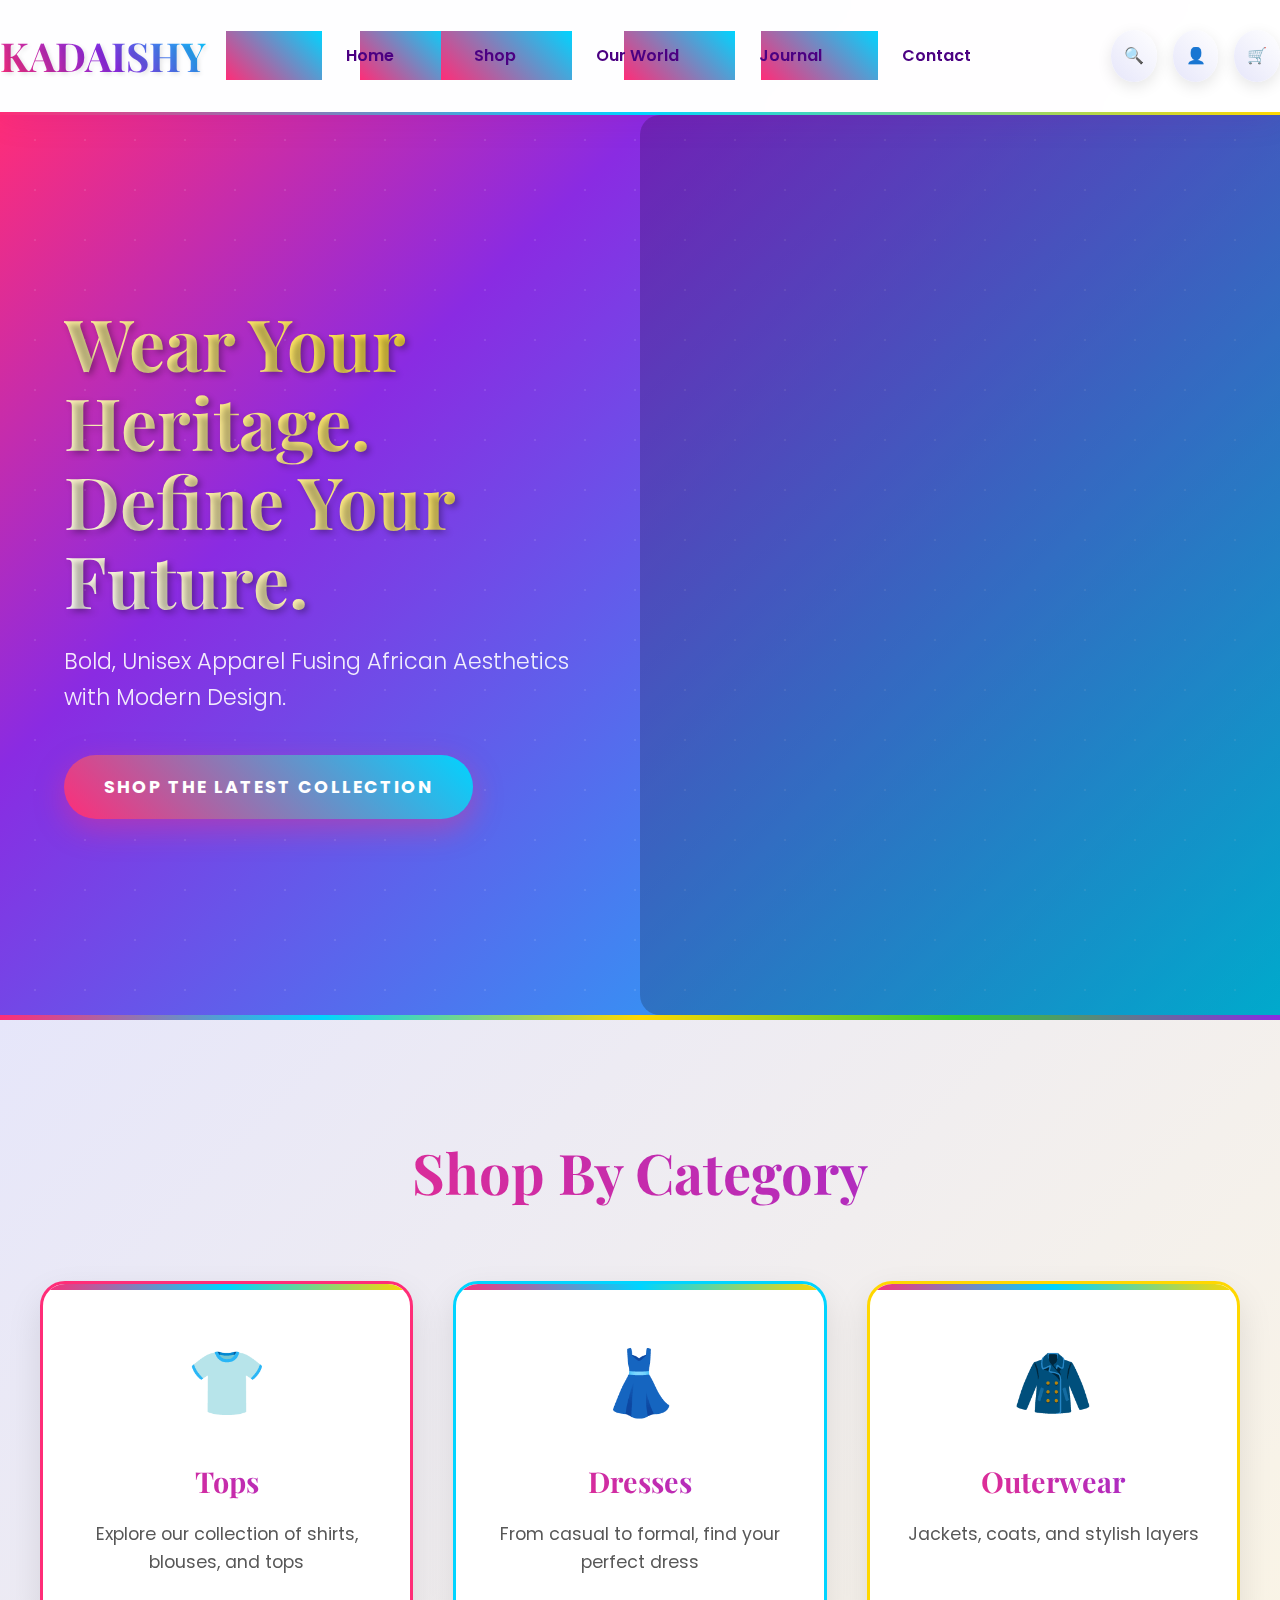
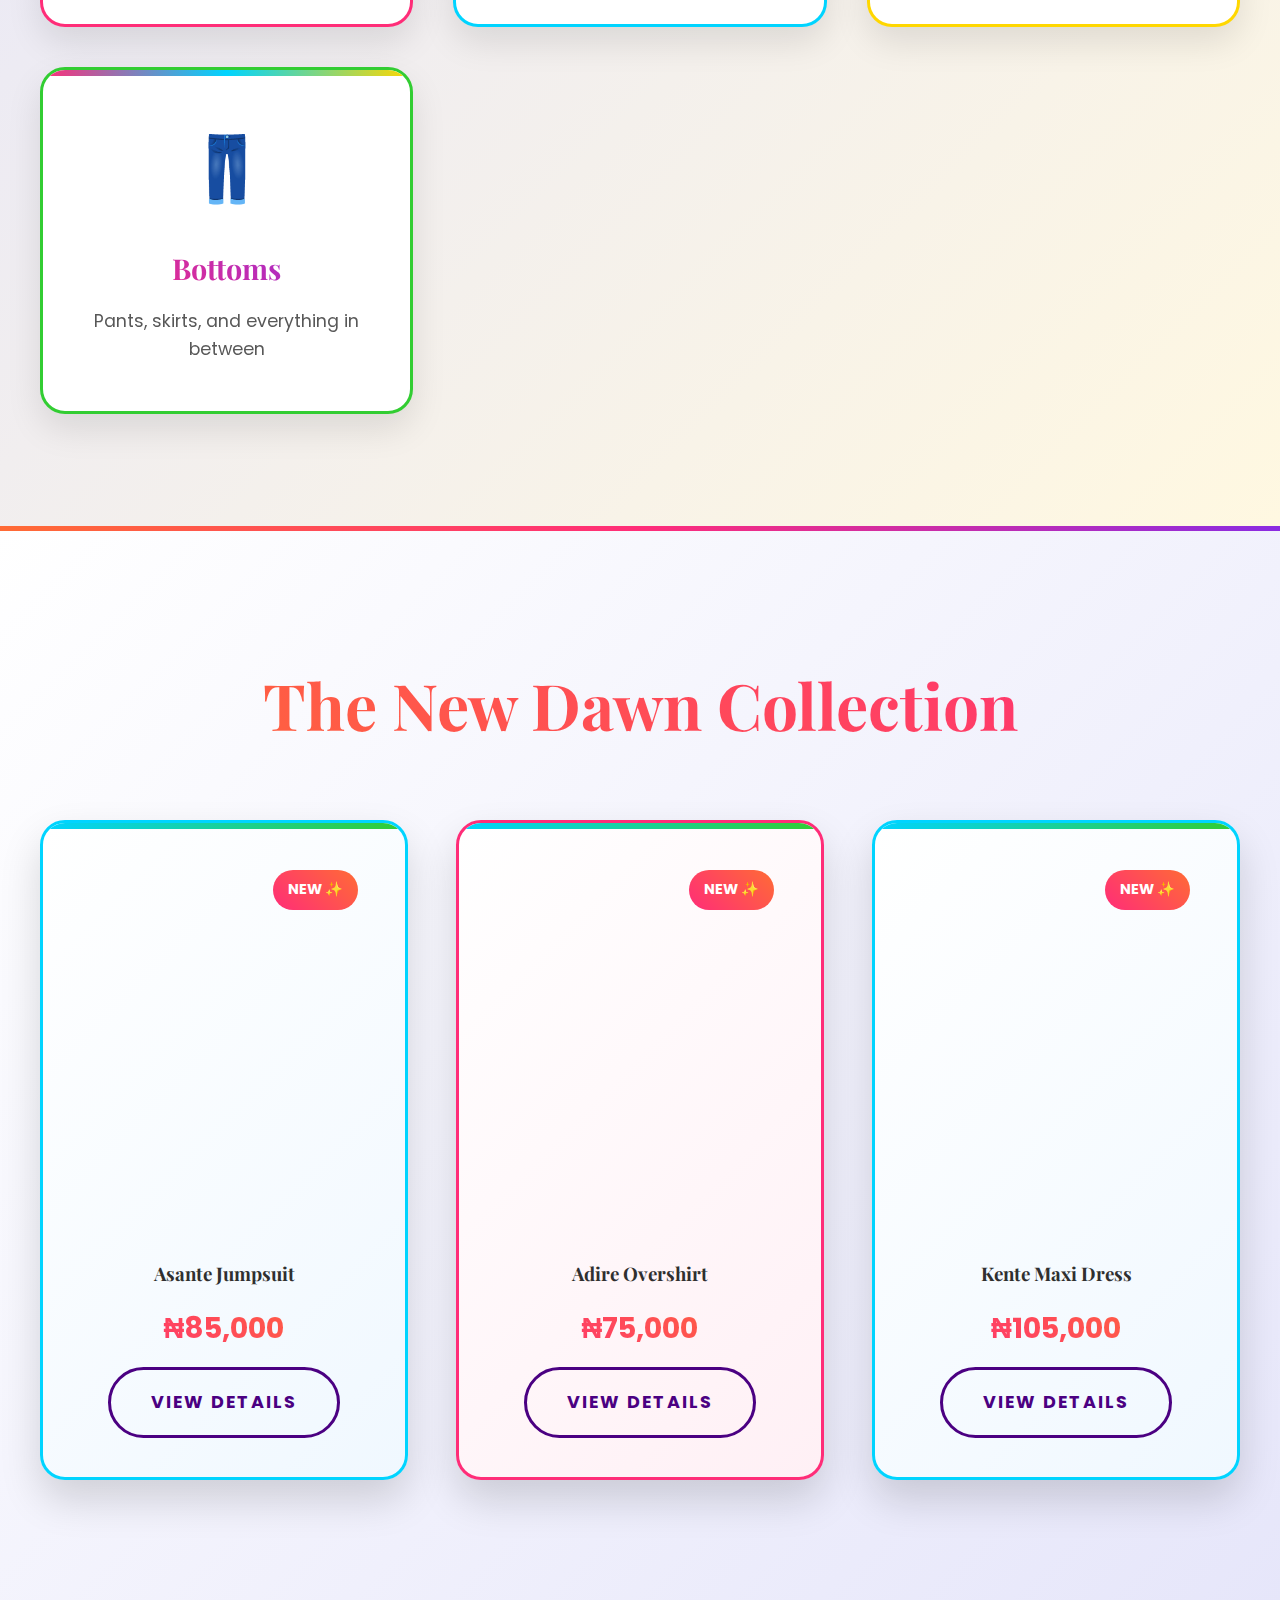
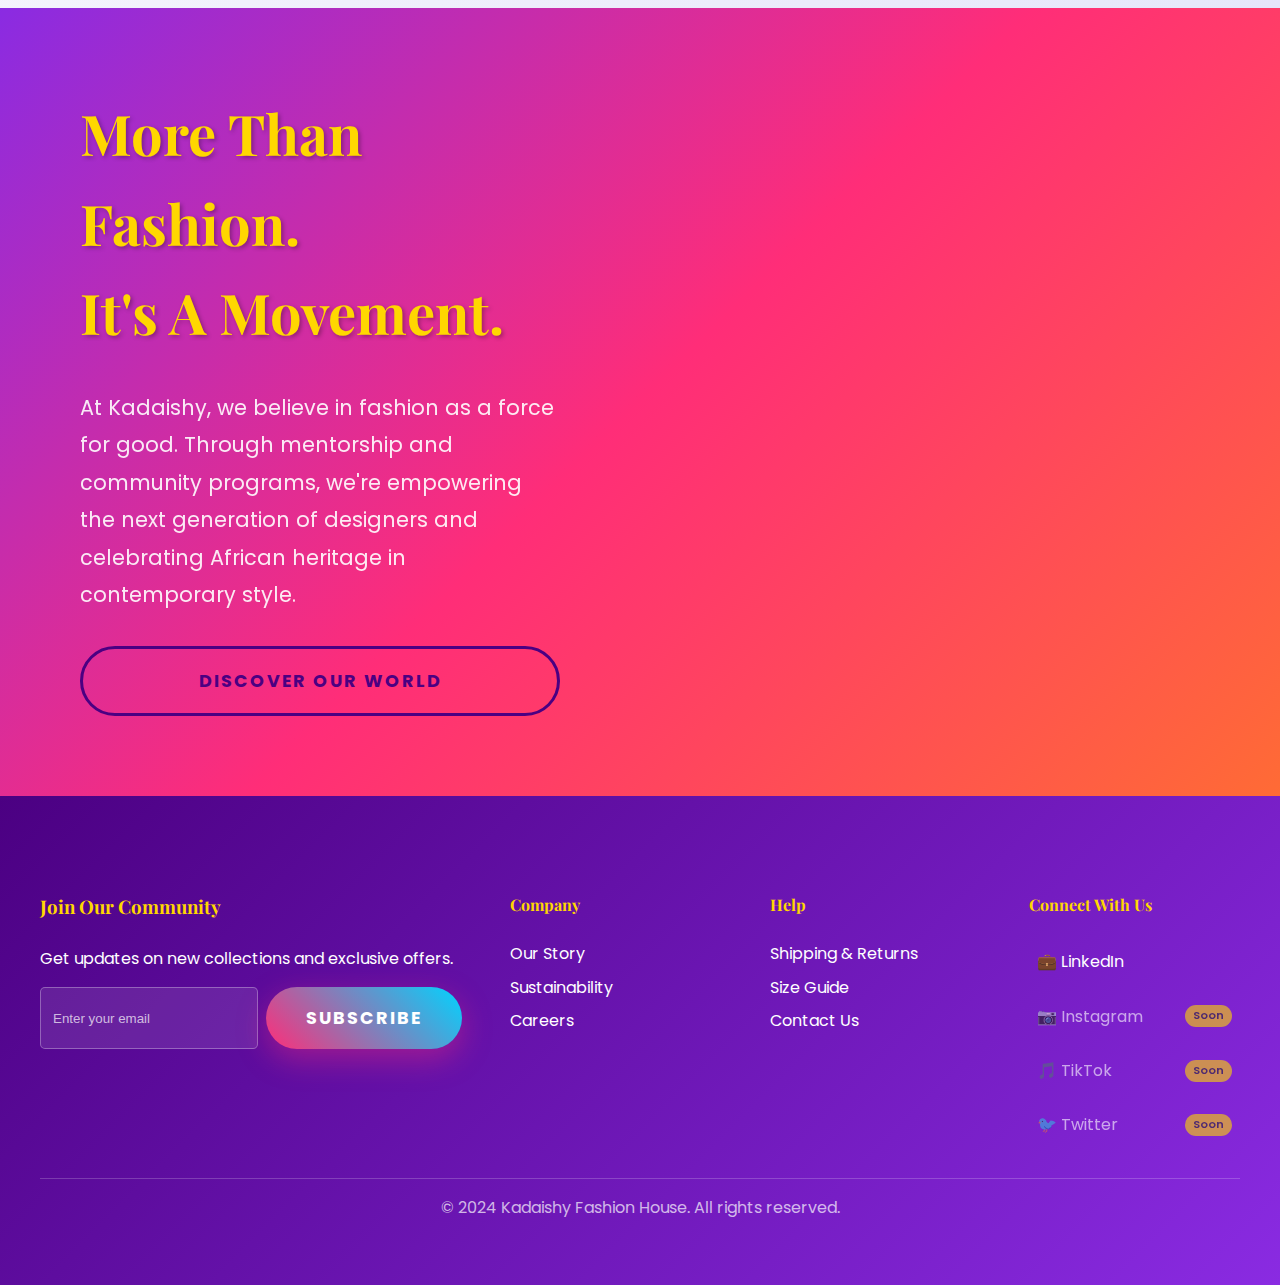
<file: index.html>
<!DOCTYPE html>
<html lang="en">
<head>
    <meta charset="UTF-8">
    <meta name="viewport" content="width=device-width, initial-scale=1.0">
    <title>Kadaishy Fashion House | Afro-Urban Elegance</title>
    <link rel="preconnect" href="https://fonts.googleapis.com">
    <link rel="preconnect" href="https://fonts.gstatic.com" crossorigin>
    <link href="https://fonts.googleapis.com/css2?family=Playfair+Display:wght@400;700;900&family=Poppins:wght@300;400;600;700&display=swap" rel="stylesheet">
    <style>
        /* === COMPLETE VIBRANT STYLES === */
        :root {
            --vibrant-pink: #FF2D78;
            --electric-blue: #00D4FF;
            --sunshine-yellow: #FFD700;
            --rich-purple: #8A2BE2;
            --hot-orange: #FF6B35;
            --lime-green: #32CD32;
            --deep-indigo: #4B0082;
            --soft-lavender: #E6E6FA;
            --warm-cream: #FFF8E1;
            --charcoal: #2F2F2F;
        }

        * {
            margin: 0;
            padding: 0;
            box-sizing: border-box;
        }

        body {
            font-family: "Poppins", sans-serif;
            color: var(--charcoal);
            background: linear-gradient(135deg, var(--soft-lavender) 0%, var(--warm-cream) 50%, #ffffff 100%);
            line-height: 1.6;
            overflow-x: hidden;
        }

        h1, h2, h3, h4, h5, h6 {
            font-family: "Playfair Display", serif;
            margin-bottom: 0.5em;
        }

        a {
            text-decoration: none;
            color: inherit;
            transition: all 0.4s ease;
        }

        .container {
            width: 100%;
            max-width: 1400px;
            margin: 0 auto;
            padding: 2rem 40px;
        }

        .section {
            padding: 5rem 0;
        }

        /* === VIBRANT NAVIGATION === */
        .navbar {
            display: flex;
            justify-content: space-between;
            align-items: center;
            padding: 1.5rem 0;
            background: rgba(255, 255, 255, 0.95);
            backdrop-filter: blur(20px);
            position: sticky;
            top: 0;
            z-index: 1000;
            box-shadow: 0 5px 30px rgba(139, 0, 139, 0.1);
            border-bottom: 3px solid;
            border-image: linear-gradient(90deg, var(--vibrant-pink), var(--electric-blue), var(--sunshine-yellow)) 1;
        }

        .nav-logo a {
            font-family: "Playfair Display", serif;
            font-size: 2.5rem;
            font-weight: 700;
            background: linear-gradient(45deg, var(--vibrant-pink), var(--rich-purple), var(--electric-blue));
            -webkit-background-clip: text;
            -webkit-text-fill-color: transparent;
            background-clip: text;
            text-shadow: 2px 2px 4px rgba(0,0,0,0.1);
        }

        .nav-links {
            display: flex;
            list-style: none;
            gap: 2rem;
        }

        .nav-links a {
            font-weight: 600;
            color: var(--deep-indigo);
            padding: 0.8rem 1.5rem;
            border-radius: 30px;
            transition: all 0.4s ease;
            position: relative;
            overflow: hidden;
        }

        .nav-links a::before {
            content: '';
            position: absolute;
            top: 0;
            left: -100%;
            width: 100%;
            height: 100%;
            background: linear-gradient(45deg, var(--vibrant-pink), var(--electric-blue));
            transition: left 0.4s ease;
            z-index: -1;
        }

        .nav-links a:hover::before {
            left: 0;
        }

        .nav-links a:hover {
            color: white;
            transform: translateY(-3px);
            box-shadow: 0 10px 25px rgba(255, 45, 120, 0.3);
        }

        .nav-icons {
            display: flex;
            gap: 1rem;
        }

        .nav-icons a {
            padding: 0.8rem;
            border-radius: 50%;
            background: linear-gradient(45deg, var(--soft-lavender), white);
            transition: all 0.3s ease;
            box-shadow: 0 5px 15px rgba(0,0,0,0.1);
        }

        .nav-icons a:hover {
            transform: scale(1.2) rotate(10deg);
            background: linear-gradient(45deg, var(--vibrant-pink), var(--electric-blue));
            color: white;
        }

        /* === DRAMATIC HERO SECTION === */
        .hero {
            display: grid;
            grid-template-columns: 1fr 1fr;
            min-height: 100vh;
            align-items: center;
            background: linear-gradient(135deg, var(--vibrant-pink) 0%, var(--rich-purple) 30%, var(--electric-blue) 100%);
            position: relative;
            overflow: hidden;
        }

        .hero::before {
            content: '';
            position: absolute;
            top: -50%;
            left: -50%;
            width: 200%;
            height: 200%;
            background: radial-gradient(circle, rgba(255,255,255,0.1) 1px, transparent 1px);
            background-size: 50px 50px;
            animation: float 20s infinite linear;
        }

        @keyframes float {
            0% { transform: translate(0, 0) rotate(0deg); }
            100% { transform: translate(-50px, -50px) rotate(360deg); }
        }

        .hero-content {
            padding: 4rem;
            color: white;
            position: relative;
            z-index: 2;
        }

        .hero-content h1 {
            font-size: 4.5rem;
            line-height: 1.1;
            margin-bottom: 1.5rem;
            text-shadow: 3px 3px 6px rgba(0,0,0,0.3);
            background: linear-gradient(45deg, white, var(--sunshine-yellow));
            -webkit-background-clip: text;
            -webkit-text-fill-color: transparent;
            background-clip: text;
        }

        .hero-content p {
            font-size: 1.4rem;
            margin-bottom: 2.5rem;
            opacity: 0.9;
            font-weight: 300;
        }

        .hero-image {
            background: linear-gradient(rgba(0,0,0,0.2), rgba(0,0,0,0.2)), 
                        url('https://images.unsplash.com/photo-1519457431-44ccd64a579b?ixlib=rb-4.0.3&auto=format&fit=crop&w=1200&q=80');
            background-size: cover;
            background-position: center;
            height: 100%;
            border-radius: 20px 0 0 20px;
            position: relative;
        }

        /* === VIBRANT BUTTONS === */
        .btn {
            display: inline-block;
            padding: 18px 40px;
            border: none;
            border-radius: 50px;
            font-family: "Poppins", sans-serif;
            font-weight: 700;
            text-transform: uppercase;
            letter-spacing: 2px;
            cursor: pointer;
            transition: all 0.4s ease;
            text-decoration: none;
            text-align: center;
            position: relative;
            overflow: hidden;
            font-size: 1.1rem;
        }

        .btn::before {
            content: '';
            position: absolute;
            top: 0;
            left: -100%;
            width: 100%;
            height: 100%;
            background: linear-gradient(90deg, transparent, rgba(255,255,255,0.4), transparent);
            transition: left 0.6s ease;
        }

        .btn:hover::before {
            left: 100%;
        }

        .btn-primary {
            background: linear-gradient(45deg, var(--vibrant-pink), var(--electric-blue));
            color: white;
            box-shadow: 0 10px 30px rgba(255, 45, 120, 0.4);
        }

        .btn-primary:hover {
            transform: translateY(-5px) scale(1.05);
            box-shadow: 0 20px 40px rgba(255, 45, 120, 0.6);
        }

        .btn-secondary {
            background: transparent;
            color: var(--deep-indigo);
            border: 3px solid var(--deep-indigo);
        }

        .btn-secondary:hover {
            background: var(--deep-indigo);
            color: white;
            transform: translateY(-5px);
        }

        /* === COLORFUL QUICK NAVIGATION === */
        .quick-nav {
            background: linear-gradient(135deg, var(--soft-lavender) 0%, var(--warm-cream) 100%);
            padding: 5rem 0;
            position: relative;
        }

        .quick-nav::before {
            content: '';
            position: absolute;
            top: 0;
            left: 0;
            right: 0;
            height: 5px;
            background: linear-gradient(90deg, var(--vibrant-pink), var(--electric-blue), var(--sunshine-yellow), var(--lime-green), var(--rich-purple));
        }

        .quick-nav h2 {
            text-align: center;
            font-size: 3.5rem;
            margin-bottom: 4rem;
            background: linear-gradient(45deg, var(--vibrant-pink), var(--rich-purple));
            -webkit-background-clip: text;
            -webkit-text-fill-color: transparent;
            background-clip: text;
            position: relative;
        }

        .category-grid {
            display: grid;
            grid-template-columns: repeat(auto-fit, minmax(280px, 1fr));
            gap: 2.5rem;
        }

        .category-card {
            background: white;
            padding: 3rem 2rem;
            border-radius: 25px;
            text-align: center;
            text-decoration: none;
            color: var(--charcoal);
            transition: all 0.4s ease;
            box-shadow: 0 15px 35px rgba(0,0,0,0.1);
            border: 3px solid transparent;
            position: relative;
            overflow: hidden;
        }

        .category-card::before {
            content: '';
            position: absolute;
            top: 0;
            left: 0;
            right: 0;
            height: 6px;
            background: linear-gradient(90deg, var(--vibrant-pink), var(--electric-blue), var(--sunshine-yellow));
        }

        .category-card:nth-child(1) { border-color: var(--vibrant-pink); }
        .category-card:nth-child(2) { border-color: var(--electric-blue); }
        .category-card:nth-child(3) { border-color: var(--sunshine-yellow); }
        .category-card:nth-child(4) { border-color: var(--lime-green); }

        .category-card:hover {
            transform: translateY(-15px) scale(1.05);
            box-shadow: 0 25px 50px rgba(0,0,0,0.2);
        }

        .category-icon {
            font-size: 4rem;
            margin-bottom: 1.5rem;
            transition: all 0.4s ease;
            display: inline-block;
        }

        .category-card:hover .category-icon {
            transform: scale(1.3) rotate(10deg);
        }

        .category-card h3 {
            font-size: 1.8rem;
            margin-bottom: 1rem;
            background: linear-gradient(45deg, var(--vibrant-pink), var(--rich-purple));
            -webkit-background-clip: text;
            -webkit-text-fill-color: transparent;
            background-clip: text;
        }

        .category-card p {
            color: var(--charcoal);
            opacity: 0.8;
            line-height: 1.6;
            font-size: 1.1rem;
        }

        /* === VIBRANT FEATURED COLLECTION === */
        .featured-collection {
            background: linear-gradient(135deg, #ffffff 0%, var(--soft-lavender) 100%);
            padding: 6rem 0;
            position: relative;
        }

        .featured-collection::before {
            content: '';
            position: absolute;
            top: 0;
            left: 0;
            right: 0;
            height: 5px;
            background: linear-gradient(90deg, var(--hot-orange), var(--vibrant-pink), var(--rich-purple));
        }

        .featured-collection h2 {
            text-align: center;
            font-size: 4rem;
            margin-bottom: 4rem;
            background: linear-gradient(45deg, var(--hot-orange), var(--vibrant-pink));
            -webkit-background-clip: text;
            -webkit-text-fill-color: transparent;
            background-clip: text;
        }

        .product-grid {
            display: grid;
            grid-template-columns: repeat(auto-fit, minmax(320px, 1fr));
            gap: 3rem;
        }

        .product-card {
            background: white;
            padding: 2rem;
            border-radius: 25px;
            box-shadow: 0 20px 40px rgba(0,0,0,0.15);
            transition: all 0.4s ease;
            border: 3px solid;
            position: relative;
            overflow: hidden;
            text-align: center;
        }

        .product-card::before {
            content: '';
            position: absolute;
            top: 0;
            left: 0;
            right: 0;
            height: 6px;
            background: linear-gradient(90deg, var(--electric-blue), var(--lime-green));
        }

        .product-card:nth-child(odd) {
            border-color: var(--electric-blue);
            background: linear-gradient(135deg, white 0%, #f0f8ff 100%);
        }

        .product-card:nth-child(even) {
            border-color: var(--vibrant-pink);
            background: linear-gradient(135deg, white 0%, #fff0f5 100%);
        }

        .product-card:hover {
            transform: translateY(-15px) rotate(2deg);
            box-shadow: 0 30px 60px rgba(0,0,0,0.25);
        }

        .product-image {
            height: 380px;
            margin-bottom: 1.5rem;
            background-size: cover;
            background-position: center;
            border-radius: 20px;
            transition: all 0.4s ease;
            position: relative;
            overflow: hidden;
        }

        .product-image::after {
            content: 'NEW ✨';
            position: absolute;
            top: 15px;
            right: 15px;
            background: linear-gradient(45deg, var(--vibrant-pink), var(--hot-orange));
            color: white;
            padding: 8px 15px;
            border-radius: 20px;
            font-size: 0.9rem;
            font-weight: 700;
        }

        .product-card:hover .product-image {
            transform: scale(1.08);
        }

        /* CORRECT PRODUCT IMAGES */
        .product-card:nth-child(1) .product-image {
            background: url('https://images.unsplash.com/photo-1591047138182-238836bc1c02?ixlib=rb-4.0.3&auto=format&fit=crop&w=800&q=80');
            background-size: cover;
            background-position: center;
        }

        .product-card:nth-child(2) .product-image {
            background: url('https://images.unsplash.com/photo-1595777457583-95e059d581b8?ixlib=rb-4.0.3&auto=format&fit=crop&w=800&q=80');
            background-size: cover;
            background-position: center;
        }

        .product-card:nth-child(3) .product-image {
            background: url('https://images.unsplash.com/photo-1595777457583-95e059d581b8?ixlib=rb-4.0.3&auto=format&fit=crop&w=800&q=80');
            background-size: cover;
            background-position: center;
        }

        .price {
            font-size: 1.8rem;
            font-weight: 700;
            margin: 1rem 0;
            background: linear-gradient(45deg, var(--vibrant-pink), var(--hot-orange));
            -webkit-background-clip: text;
            -webkit-text-fill-color: transparent;
            background-clip: text;
        }

        /* === COLORFUL BRAND MISSION === */
        .brand-mission {
            display: grid;
            grid-template-columns: 1fr 1fr;
            min-height: 600px;
            background: linear-gradient(135deg, var(--rich-purple) 0%, var(--vibrant-pink) 50%, var(--hot-orange) 100%);
            position: relative;
            overflow: hidden;
        }

        .mission-text {
            padding: 5rem;
            color: white;
            position: relative;
            z-index: 2;
            display: flex;
            flex-direction: column;
            justify-content: center;
        }

        .mission-text h2 {
            font-size: 3.5rem;
            margin-bottom: 2rem;
            color: var(--sunshine-yellow);
            text-shadow: 2px 2px 4px rgba(0,0,0,0.3);
        }

        .mission-text p {
            font-size: 1.3rem;
            line-height: 1.8;
            margin-bottom: 2rem;
            opacity: 0.9;
        }

        .mission-image {
            background: linear-gradient(45deg, rgba(0,0,0,0.2), rgba(0,0,0,0.4)),
                        url('https://images.unsplash.com/photo-1483985988355-763728e1935b?ixlib=rb-4.0.3&auto=format&fit=crop&w=1200&q=80');
            background-size: cover;
            background-position: center;
            position: relative;
        }

        /* === SOCIAL LINKS STYLES === */
        .social-links {
            display: flex;
            flex-direction: column;
            gap: 0.8rem;
        }

        .social-link {
            display: flex;
            align-items: center;
            gap: 0.5rem;
            color: white;
            transition: all 0.3s ease;
            padding: 0.5rem;
            border-radius: 8px;
            text-decoration: none;
        }

        .social-link:hover {
            background: rgba(255, 255, 255, 0.1);
            transform: translateX(5px);
        }

        .social-link.linkedin:hover {
            color: #0077b5;
            background: rgba(255, 255, 255, 0.2);
        }

        .social-link.coming-soon {
            opacity: 0.6;
            cursor: not-allowed;
        }

        .social-link.coming-soon:hover {
            transform: none;
            background: transparent;
        }

        .coming-soon-badge {
            background: var(--sunshine-yellow);
            color: var(--charcoal);
            padding: 2px 8px;
            border-radius: 12px;
            font-size: 0.7rem;
            font-weight: 600;
            margin-left: auto;
        }

        /* === FOOTER STYLES === */
        #main-footer {
            background: linear-gradient(135deg, var(--deep-indigo) 0%, var(--rich-purple) 100%);
            color: white;
            padding: 4rem 0 2rem;
        }

        .footer-content {
            display: grid;
            grid-template-columns: 2fr 1fr 1fr 1fr;
            gap: 3rem;
            margin-bottom: 2rem;
        }

        .footer-section h3,
        .footer-section h4 {
            margin-bottom: 1.5rem;
            color: var(--sunshine-yellow);
        }

        .footer-section ul {
            list-style: none;
        }

        .footer-section ul li {
            margin-bottom: 0.5rem;
        }

        .newsletter-form {
            display: flex;
            gap: 0.5rem;
            margin-top: 1rem;
        }

        .newsletter-form input {
            flex: 1;
            padding: 0.75rem;
            border: 1px solid rgba(255,255,255,0.3);
            background: rgba(255,255,255,0.1);
            color: white;
            border-radius: 5px;
        }

        .newsletter-form input::placeholder {
            color: rgba(255,255,255,0.7);
        }

        .footer-bottom {
            border-top: 1px solid rgba(255,255,255,0.2);
            padding-top: 1rem;
            text-align: center;
            color: rgba(255,255,255,0.7);
        }

        /* === MOBILE RESPONSIVENESS === */
        @media (max-width: 768px) {
            .navbar {
                flex-direction: column;
                gap: 1rem;
                padding: 1rem;
            }
            
            .nav-links {
                gap: 1rem;
                flex-wrap: wrap;
                justify-content: center;
            }
            
            .hero {
                grid-template-columns: 1fr;
                min-height: auto;
            }
            
            .hero-content {
                padding: 3rem 2rem;
                text-align: center;
            }
            
            .hero-content h1 {
                font-size: 2.5rem;
            }
            
            .hero-image {
                min-height: 400px;
                order: -1;
                border-radius: 0 0 20px 20px;
            }
            
            .product-grid {
                grid-template-columns: 1fr;
            }
            
            .category-grid {
                grid-template-columns: 1fr;
            }
            
            .brand-mission {
                grid-template-columns: 1fr;
            }
            
            .footer-content {
                grid-template-columns: 1fr;
                gap: 2rem;
                text-align: center;
            }
        }
    </style>
</head>
<body>
    <!-- Navigation -->
    <header id="main-header">
        <nav class="navbar container">
            <div class="nav-logo">
                <a href="index.html">KADAISHY</a>
            </div>
            <ul class="nav-links">
                <li><a href="index.html">Home</a></li>
                <li><a href="shop.html">Shop</a></li>
                <li><a href="our-world.html">Our World</a></li>
                <li><a href="journal.html">Journal</a></li>
                <li><a href="contact.html">Contact</a></li>
            </ul>
            <div class="nav-icons">
                <a href="#" aria-label="Search">🔍</a>
                <a href="#" aria-label="User Account">👤</a>
                <a href="#" aria-label="Shopping Bag">🛒</a>
            </div>
        </nav>
    </header>

    <!-- Main Content - Homepage -->
    <main id="main-content">
        <!-- Hero Section -->
        <section class="hero">
            <div class="hero-content">
                <h1>Wear Your Heritage.<br>Define Your Future.</h1>
                <p>Bold, Unisex Apparel Fusing African Aesthetics with Modern Design.</p>
                <a href="shop.html" class="btn btn-primary">Shop The Latest Collection</a>
            </div>
            <div class="hero-image">
                <!-- Background image set in CSS -->
            </div>
        </section>

        <!-- Quick Product Navigation -->
        <section class="quick-nav section">
            <div class="container">
                <h2>Shop By Category</h2>
                <div class="category-grid">
                    <a href="shop.html?category=tops" class="category-card">
                        <div class="category-icon">👕</div>
                        <h3>Tops</h3>
                        <p>Explore our collection of shirts, blouses, and tops</p>
                    </a>
                    <a href="shop.html?category=dresses" class="category-card">
                        <div class="category-icon">👗</div>
                        <h3>Dresses</h3>
                        <p>From casual to formal, find your perfect dress</p>
                    </a>
                    <a href="shop.html?category=outerwear" class="category-card">
                        <div class="category-icon">🧥</div>
                        <h3>Outerwear</h3>
                        <p>Jackets, coats, and stylish layers</p>
                    </a>
                    <a href="shop.html?category=bottoms" class="category-card">
                        <div class="category-icon">👖</div>
                        <h3>Bottoms</h3>
                        <p>Pants, skirts, and everything in between</p>
                    </a>
                </div>
            </div>
        </section>

        <!-- Featured Collection -->
        <section class="featured-collection section">
            <div class="container">
                <h2>The New Dawn Collection</h2>
                <div class="product-grid">
                    <div class="product-card">
                        <div class="product-image"></div>
                        <h3>Asante Jumpsuit</h3>
                        <p class="price">₦85,000</p>
                        <a href="asante-jumpsuit.html" class="btn btn-secondary">View Details</a>
                    </div>
                    <div class="product-card">
                        <div class="product-image"></div>
                        <h3>Adire Overshirt</h3>
                        <p class="price">₦75,000</p>
                        <a href="adire-overshirt.html" class="btn btn-secondary">View Details</a>
                    </div>
                    <div class="product-card">
                        <div class="product-image"></div>
                        <h3>Kente Maxi Dress</h3>
                        <p class="price">₦105,000</p>
                        <a href="kente-dress.html" class="btn btn-secondary">View Details</a>
                    </div>
                </div>
            </div>
        </section>

        <!-- Brand Mission -->
        <section class="brand-mission">
            <div class="mission-content">
                <div class="mission-text">
                    <h2>More Than Fashion.<br>It's A Movement.</h2>
                    <p>At Kadaishy, we believe in fashion as a force for good. Through mentorship and community programs, we're empowering the next generation of designers and celebrating African heritage in contemporary style.</p>
                    <a href="our-world.html" class="btn btn-secondary">Discover Our World</a>
                </div>
                <div class="mission-image">
                    <!-- Background image set in CSS -->
                </div>
            </div>
        </section>
    </main>

    <!-- Footer -->
    <footer id="main-footer">
        <div class="container">
            <div class="footer-content">
                <div class="footer-section">
                    <h3>Join Our Community</h3>
                    <p>Get updates on new collections and exclusive offers.</p>
                    <form class="newsletter-form">
                        <input type="email" placeholder="Enter your email" required>
                        <button type="submit" class="btn btn-primary">Subscribe</button>
                    </form>
                </div>
                <div class="footer-section">
                    <h4>Company</h4>
                    <ul>
                        <li><a href="our-world.html">Our Story</a></li>
                        <li><a href="#">Sustainability</a></li>
                        <li><a href="#">Careers</a></li>
                    </ul>
                </div>
                <div class="footer-section">
                    <h4>Help</h4>
                    <ul>
                        <li><a href="#">Shipping & Returns</a></li>
                        <li><a href="#">Size Guide</a></li>
                        <li><a href="contact.html">Contact Us</a></li>
                    </ul>
                </div>
                <div class="footer-section">
                    <h4>Connect With Us</h4>
                    <div class="social-links">
                        <a href="https://www.linkedin.com/in/ayomide-olabode499?utm_source=share_via&utm_content=profile&utm_medium=member_android" 
                           target="_blank" 
                           aria-label="LinkedIn Profile"
                           class="social-link linkedin">
                            💼 LinkedIn
                        </a>
                        <a href="#" 
                           aria-label="Instagram (Coming Soon)"
                           class="social-link coming-soon">
                            📷 Instagram <span class="coming-soon-badge">Soon</span>
                        </a>
                        <a href="#" 
                           aria-label="TikTok (Coming Soon)"
                           class="social-link coming-soon">
                            🎵 TikTok <span class="coming-soon-badge">Soon</span>
                        </a>
                        <a href="#" 
                           aria-label="Twitter (Coming Soon)"
                           class="social-link coming-soon">
                            🐦 Twitter <span class="coming-soon-badge">Soon</span>
                        </a>
                    </div>
                </div>
            </div>
            <div class="footer-bottom">
                <p>&copy; 2024 Kadaishy Fashion House. All rights reserved.</p>
            </div>
        </div>
    </footer>

    <script>
        // Simple interactivity
        document.addEventListener('DOMContentLoaded', function() {
            // Add hover effects to all interactive elements
            const interactiveElements = document.querySelectorAll('.product-card, .category-card, .btn');
            
            interactiveElements.forEach(element => {
                element.addEventListener('mouseenter', function() {
                    this.style.transition = 'all 0.4s ease';
                });
                
                element.addEventListener('mouseleave', function() {
                    this.style.transition = 'all 0.4s ease';
                });
            });

            // Smooth scrolling for anchor links
            document.querySelectorAll('a[href^="#"]').forEach(anchor => {
                anchor.addEventListener('click', function (e) {
                    e.preventDefault();
                    const target = document.querySelector(this.getAttribute('href'));
                    if (target) {
                        target.scrollIntoView({
                            behavior: 'smooth',
                            block: 'start'
                        });
                    }
                });
            });
        });
    </script>
</body>
</html>
</file>
